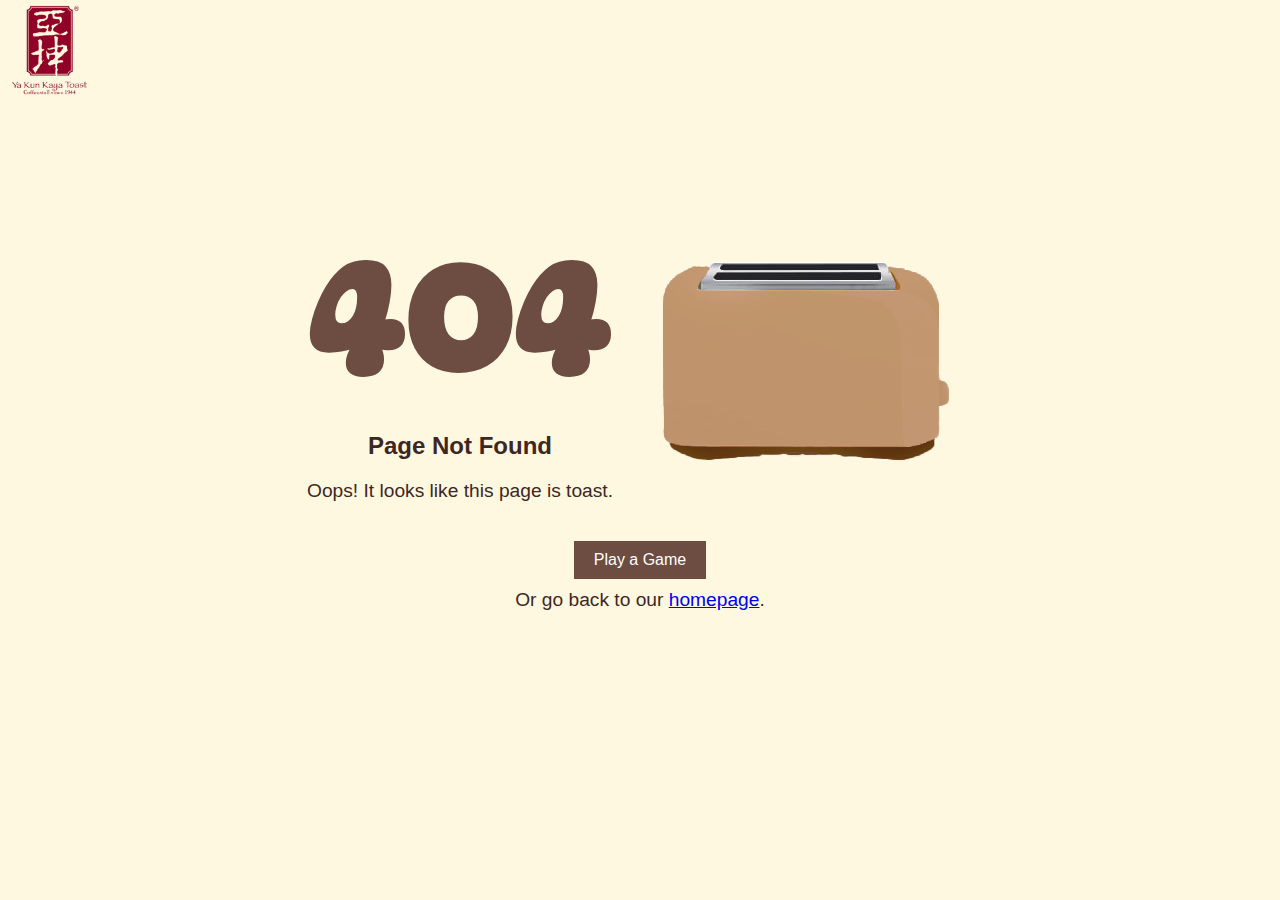
<file: index.html>
<!DOCTYPE html>
<html lang="en">

<head>
    <meta charset="UTF-8">
    <meta name="viewport" content="width=device-width, initial-scale=1.0">
    <title>404 - Page Not Found</title>
    <link rel="stylesheet" href="main.css">
    <script src="https://code.jquery.com/jquery-3.6.0.min.js" defer></script>
    <script src="script.js" defer></script>
    <link rel="preconnect" href="https://fonts.googleapis.com">
    <link rel="preconnect" href="https://fonts.gstatic.com" crossorigin>
    <link href="https://fonts.googleapis.com/css2?family=DynaPuff:wght@400..700&family=Modak&display=swap"
        rel="stylesheet">
</head>

<body>
    <nav>
        <img id="logo" src="static/YaKunLogo.png" alt="">
    </nav>
    <div class="mainContainer">
        <div class="error-and-toaster">
            <div class="container" id="error-container">
                <h1 class="mainTitle">404</h1>
                <h2>Page Not Found</h2>
                <p>Oops! It looks like this page is toast.</p>
            </div>
            <div class="ag-page-404">
                <div class="ag-toaster-wrap">
                    <div class="ag-toaster">
                        <div class="ag-toaster_back"></div>
                        <div class="ag-toaster_front">
                            <div class="js-toaster_lever ag-toaster_lever"></div>
                        </div>
                        <div class="ag-toaster_toast-handler">
                            <div class="ag-toaster_shadow"></div>
                            <div class="js-toaster_toast ag-toaster_toast js-ag-hide"></div>
                        </div>
                    </div>
                    <canvas id="canvas-404" class="ag-canvas-404"></canvas>
                </div>
            </div>
        </div>
        <div class="game-container">
            <button id="gameButton">Play a Game</button>
            <p>Or go back to our <a href="https://yakun.com/">homepage</a>.</p>
        </div>
    </div>
</body>

</html>
</file>
<file: main.css>
body {
  font-family: Arial, sans-serif;
  background-color: #fff8e1;
  text-align: center;
  color: #3e2723;
  margin: 0;
  padding: 0;
  overflow: hidden;
}

.hidden {
  display: none;
}

.mainContainer {
  display: flex;
  flex-direction: column;
  align-items: center;
  justify-content: center;
  /* min-height: 100vh; */
  text-align: center;
  margin-top: 120px;
}

.error-and-toaster {
  display: flex;
  align-items: center;
  justify-content: center;
}

.container {
  display: flex;
  flex-direction: column;
  align-items: center;
}

.mainTitle {
  font-size: 10em;
  margin-top: 0;
  margin-bottom: 0;
  color: #6d4c41;
  font-family: dynapuff;
  font-weight: 700;
}

p {
  font-size: 1.2em;
  margin-bottom: 1em;
  margin-top: 0px;
}

button {
  background-color: #6d4c41;
  color: #ffffff;
  border: none;
  padding: 10px 20px;
  font-size: 1em;
  transition: background-color 0.3s;
  margin-bottom: 10px;
}

button:hover {
  background-color: #5d4037;
}

nav {
  height: 100px;
  display: flex;
  align-items: center;
}

#logo {
  max-width: 100%;
  max-height: 100%;
}

.ag-format-container {
  width: 1142px;
  margin: 0 auto;
}

.js-ag-hide {
  display: none;
}

.ag-page-404 {
  padding: 0 0;
  background: url(https://raw.githubusercontent.com/SochavaAG/example-mycode/master/pens/404-error-smoke-from-toaster/images/toaster-bg.png) no-repeat 50% 100%;
  display: flex;
  justify-content: center;
  align-items: center;
  flex-direction: column;
  
}

.ag-content {
  display: flex;
  justify-content: center;
  align-items: center;
}

.ag-canvas-404_img {
  display: none;
}

.ag-canvas-404 {
  opacity: .7;
  filter: alpha(opacity=70);
  z-index: -1;
  position: absolute;
  left: 0;
  top: 0;
}

.ag-toaster-wrap {
  display: table;
  margin: 0 auto;
  position: relative;
  padding-left: 20px;
}

.ag-toaster {
  width: 340px;
  height: 217px;
  position: relative;
}

.ag-toaster_toast-handler {
  width: 155px;
  height: 200px;
  margin-left: 85px;
  padding-top: 60px;
  overflow: hidden;
  z-index: 1;
  position: absolute;
  top: -150px;
}

.ag-toaster_shadow {
  width: 165px;
  height: 9px;
  /* background: url(static/toaster.png) -340px -195px no-repeat; */
  position: absolute;
  left: 0;
  bottom: 91px;
}

.ag-toaster_toast {
  width: 159px;
  height: 171px;
  background: url(static/toaster.png) -340px 0 no-repeat;
  z-index: -1;
  position: relative;
}

.ag-toaster_front {
  width: 340px;
  height: 217px;
  background: url(static/toaster.png) 0 -18px no-repeat;
  z-index: 2;
  position: relative;
}

.ag-toaster_lever {
  width: 22px;
  height: 21px;
  background: url(static/toaster.png) -340px -171px no-repeat;
  position: absolute;
  top: 75px;
  right: 12px;
}

.ag-toaster_back {
  width: 340px;
  height: 18px;
  background: url(static/toaster.png) no-repeat;
  z-index: -3;
  position: relative;
}

@-webkit-keyframes an-bounce-in-up {
0% {
  opacity: 0;
  -webkit-transform: translateY(2000px);
  transform: translateY(2000px);
}
60% {
  opacity: 1;
  -webkit-transform: translateY(-20px);
  transform: translateY(-20px);
}
80% {
  -webkit-transform: translateY(5px);
  transform: translateY(5px);
}
100% {
  -webkit-transform: translateY(0);
  transform: translateY(0);
}
}

@-moz-keyframes an-bounce-in-up {
0% {
  opacity: 0;
  -moz-transform: translateY(2000px);
  transform: translateY(2000px);
}
60% {
  opacity: 1;
  -moz-transform: translateY(-20px);
  transform: translateY(-20px);
}
80% {
  -moz-transform: translateY(5px);
  transform: translateY(5px);
}
100% {
  -moz-transform: translateY(0);
  transform: translateY(0);
}
}

@-ms-keyframes an-bounce-in-up {
0% {
  opacity: 0;
  filter: alpha(opacity=0);
  -ms-transform: translateY(2000px);
  transform: translateY(2000px);
}
60% {
  opacity: 1;
  filter: alpha(opacity=100);
  -ms-transform: translateY(-20px);
  transform: translateY(-20px);
}
80% {
  -ms-transform: translateY(5px);
  transform: translateY(5px);
}
100% {
  -ms-transform: translateY(0);
  transform: translateY(0);
}
}

@-o-keyframes an-bounce-in-up {
0% {
  opacity: 0;
  -o-transform: translateY(2000px);
  transform: translateY(2000px);
}
60% {
  opacity: 1;
  -o-transform: translateY(-20px);
  transform: translateY(-20px);
}
80% {
  -o-transform: translateY(5px);
  transform: translateY(5px);
}
100% {
  -o-transform: translateY(0);
  transform: translateY(0);
}
}

@keyframes an-bounce-in-up {
0% {
  opacity: 0;
  filter: alpha(opacity=0);
  -webkit-transform: translateY(2000px);
  -moz-transform: translateY(2000px);
  -ms-transform: translateY(2000px);
  -o-transform: translateY(2000px);
  transform: translateY(2000px);
}
60% {
  opacity: 1;
  filter: alpha(opacity=100);
  -webkit-transform: translateY(-20px);
  -moz-transform: translateY(-20px);
  -ms-transform: translateY(-20px);
  -o-transform: translateY(-20px);
  transform: translateY(-20px);
}
80% {
  -webkit-transform: translateY(5px);
  -moz-transform: translateY(5px);
  -ms-transform: translateY(5px);
  -o-transform: translateY(5px);
  transform: translateY(5px);
}
100% {
  -webkit-transform: translateY(0);
  -moz-transform: translateY(0);
  -ms-transform: translateY(0);
  -o-transform: translateY(0);
  transform: translateY(0);
}
}

.js-ag-animated {
  -webkit-animation-duration: .6s;
  -moz-animation-duration: .6s;
  -ms-animation-duration: .6s;
  -o-animation-duration: .6s;
  animation-duration: .6s;
  -webkit-animation-fill-mode: both;
  -moz-animation-fill-mode: both;
  -ms-animation-fill-mode: both;
  -o-animation-fill-mode: both;
  animation-fill-mode: both;
}

.js-ag-bounce-in-up {
  -webkit-animation-name: an-bounce-in-up;
  -moz-animation-name: an-bounce-in-up;
  -ms-animation-name: an-bounce-in-up;
  -o-animation-name: an-bounce-in-up;
  animation-name: an-bounce-in-up;
}

.game-container {
  display: flex;
  flex-direction: column;
  align-items: center;
  margin-top: 20px;
}

@media only screen and (max-width: 767px) {
  .ag-format-container {
      width: 96%;
  }

  .error-and-toaster {
      flex-direction: column;
  }
}
</file>
